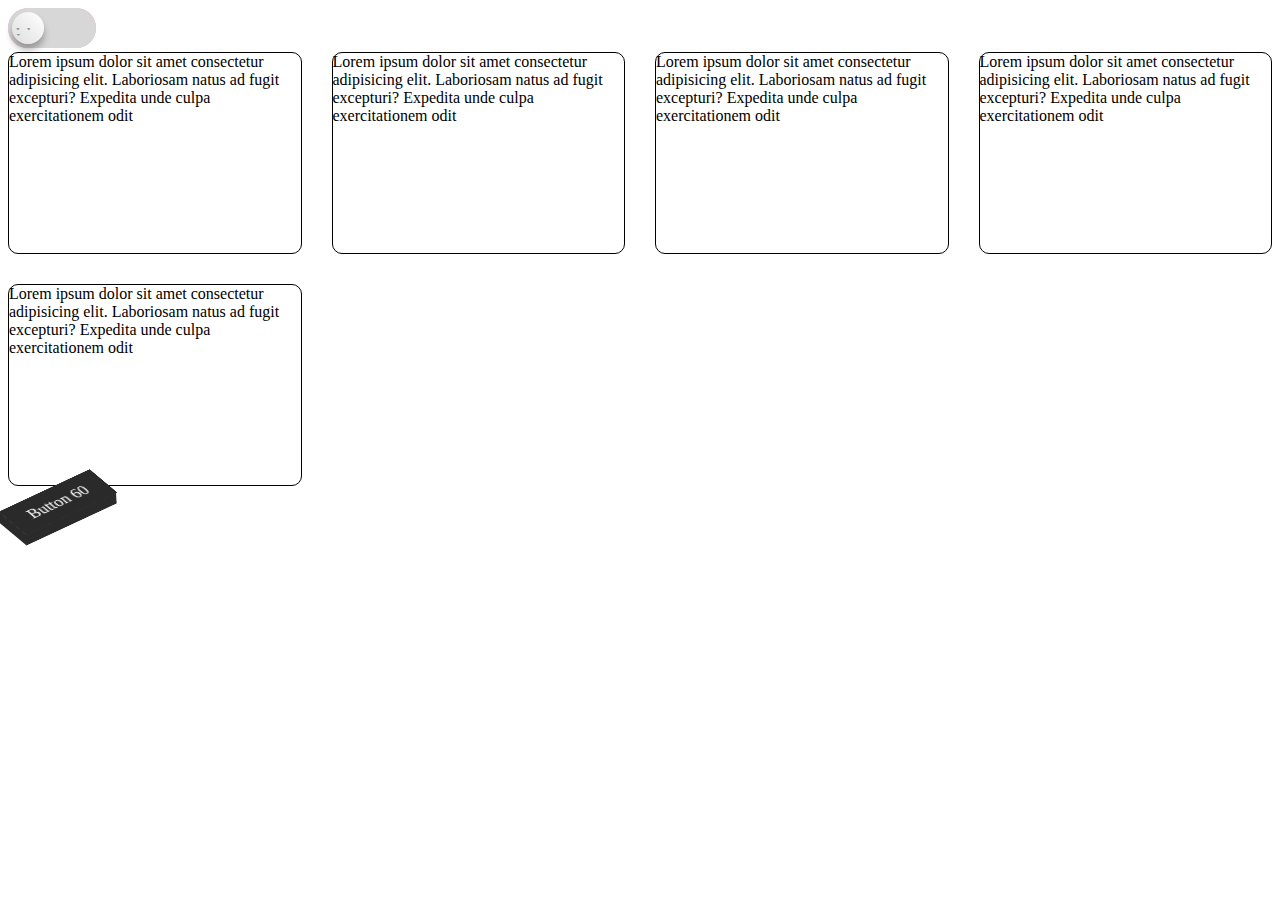
<file: js-button/index.html>
<!DOCTYPE html>
 <html lang="en">
 <head>
     <meta charset="UTF-8">
     <meta name="viewport" content="width=device-width, initial-scale=1.0">
     <title>Document</title>
     <link rel="stylesheet" href="index.css">
     <script src="https://cdnjs.cloudflare.com/ajax/libs/jquery/3.7.1/jquery.min.js"></script>
 
 </head>
 <body>
 
   <div class="container">
     <div class="checkbox-wrapper-5">
       <div class="check">
         <input id="check-5" type="checkbox">
         <label for="check-5"></label>
       </div>
     </div>
  
     
   </div>
 
 
 
     <div class="container">
        <div class="box">
            Lorem ipsum dolor sit amet consectetur adipisicing elit. Laboriosam natus ad fugit excepturi? Expedita unde culpa exercitationem odit
          </div>
        
         <div class="box">
           Lorem ipsum dolor sit amet consectetur adipisicing elit. Laboriosam natus ad fugit excepturi? Expedita unde culpa exercitationem odit
         </div>
         <div class="box">
           Lorem ipsum dolor sit amet consectetur adipisicing elit. Laboriosam natus ad fugit excepturi? Expedita unde culpa exercitationem odit
         </div>
         <div class="box">
           Lorem ipsum dolor sit amet consectetur adipisicing elit. Laboriosam natus ad fugit excepturi? Expedita unde culpa exercitationem odit
         </div>
         <div class="box">
           Lorem ipsum dolor sit amet consectetur adipisicing elit. Laboriosam natus ad fugit excepturi? Expedita unde culpa exercitationem odit
         </div>
     </div>
 
     <div class="container">
       
    <!-- HTML !-->
<button class="button-60" role="button">
    <span></span>
    <span></span>
    <span></span>
    <span></span>
    <span class="text">Button 60</span>
  </button>
  
   
     </div>
 
 </body>
 
 <script>
 
 $("#check-5").change(function(){
   $("body").toggleClass("dark")
 })
     
 </script>
 </html>
</file>
<file: js-button/index.css>
.container{
    max-width: 1320px;
    margin: auto;

    display: grid;
    /* grid-template-columns: 200px 300px 400px;
    grid-template-rows: 100px 200px; */

    grid-template-columns: repeat(4, 1fr);
    gap: 30px;
}


@media(max-width:767px){
    .container{
        /* grid-template-columns: repeat(2, 1fr); */
        grid-template-columns: 1fr 2fr 3fr;
        gap: 10px;
    }
}
.box{

    height: 200px;
    border: 1PX SOLID black;
    border-radius: 10px;

}





body{
  transition: all 0.6s;

}


.dark{
  background-color: rgb(203, 238, 106);
}

.dark .box{
  background-color: rgb(248, 169, 21);
  color: rgb(126, 84, 6);
  font-size: 20px;
  border: 1px solid white;

}
     
  
  .checkbox-wrapper-5 .check {
    --size: 40px;

    position: relative;
    background: linear-gradient(90deg, #f19af3, #f099b5);
    line-height: 0;
    perspective: 400px;
    font-size: var(--size);
  }

  .checkbox-wrapper-5 .check input[type="checkbox"],
  .checkbox-wrapper-5 .check label,
  .checkbox-wrapper-5 .check label::before,
  .checkbox-wrapper-5 .check label::after,
  .checkbox-wrapper-5 .check {
    appearance: none;
    display: inline-block;
    border-radius: var(--size);
    border: 0;
    transition: .35s ease-in-out;
    box-sizing: border-box;
    cursor: pointer;
  }

  .checkbox-wrapper-5 .check label {
    width: calc(2.2 * var(--size));
    height: var(--size);
    background: #d7d7d7;
    overflow: hidden;
  }

  .checkbox-wrapper-5 .check input[type="checkbox"] {
    position: absolute;
    z-index: 1;
    width: calc(.8 * var(--size));
    height: calc(.8 * var(--size));
    top: calc(.1 * var(--size));
    left: calc(.1 * var(--size));
    background: linear-gradient(45deg, #dedede, #ffffff);
    box-shadow: 0 6px 7px rgba(0,0,0,0.3);
    outline: none;
    margin: 0;
  }

  .checkbox-wrapper-5 .check input[type="checkbox"]:checked {
    left: calc(1.3 * var(--size));
  }

  .checkbox-wrapper-5 .check input[type="checkbox"]:checked + label {
    background: transparent;
  }

  .checkbox-wrapper-5 .check label::before,
  .checkbox-wrapper-5 .check label::after {
    content: "· ·";
    position: absolute;
    overflow: hidden;
    left: calc(.15 * var(--size));
    top: calc(.5 * var(--size));
    height: var(--size);
    letter-spacing: calc(-0.04 * var(--size));
    color: #9b9b9b;
    font-family: "Times New Roman", serif;
    z-index: 2;
    font-size: calc(.6 * var(--size));
    border-radius: 0;
    transform-origin: 0 0 calc(-0.5 * var(--size));
    backface-visibility: hidden;
  }

  .checkbox-wrapper-5 .check label::after {
    content: "●";
    top: calc(.65 * var(--size));
    left: calc(.2 * var(--size));
    height: calc(.1 * var(--size));
    width: calc(.35 * var(--size));
    font-size: calc(.2 * var(--size));
    transform-origin: 0 0 calc(-0.4 * var(--size));
  }

  .checkbox-wrapper-5 .check input[type="checkbox"]:checked + label::before,
  .checkbox-wrapper-5 .check input[type="checkbox"]:checked + label::after {
    left: calc(1.55 * var(--size));
    top: calc(.4 * var(--size));
    line-height: calc(.1 * var(--size));
    transform: rotateY(360deg);
  }

  .checkbox-wrapper-5 .check input[type="checkbox"]:checked + label::after {
    height: calc(.16 * var(--size));
    top: calc(.55 * var(--size));
    left: calc(1.6 * var(--size));
    font-size: calc(.6 * var(--size));
    line-height: 0;
  }
  .button-60 {
    transform: rotate(-25deg) skew(25deg);
    transform-style: preserve-3d;
    position: relative;
    list-style: none;
    width: 100px;
    height: 32px;
    border: none;
    background: transparent;
    font-family: inherit;
    cursor: pointer;
    margin-bottom: 12px;
  }
  
  .button-60:before {
    content: '';
    position: absolute;
    bottom: -10px;
    left: -5px;
    width: 100%;
    height: 10px;
    background: #2a2a2a;
    transform: skewX(-41deg);
  }
  
  .button-60:after {
    content: '';
    position: absolute;
    top: 5px;
    left: -9px;
    width: 9px;
    height: 100%;
    background: #2a2a2a;
    transform: skewY(-49deg);
  }
  
  .button-60 span {
    position: absolute;
    top: 0;
    left: 0;
    width: 100%;
    height: 100%;
    background: #2a2a2a;
    color: #fff;
    font-size: 16px;
    display: flex;
    align-items: center;
    justify-content: center;
    transition: 1.1s ease-out;
  }
  
  .button-60:hover span {
    z-index: 1000;
    transition: .3s;
    color: #fff;
  }
  
  .button-60:hover span:nth-child(5) {
    transform: translate(40px, -40px);
    opacity: 1;
  }
  
  .button-60:hover span:nth-child(4) {
    transform: translate(30px, -30px);
    opacity: .8;
  }
  
  .button-60:hover span:nth-child(3) {
    transform: translate(20px, -20px);
    opacity: .6;
  }
  
  .button-60:hover span:nth-child(2) {
    transform: translate(10px, -10px);
    opacity: .4;
  }
  
  .button-60:hover span:nth-child(1) {
    transform: translate(0px, 0px);
    opacity: .2;
  }
  
  .button-60:active span:nth-child(5) {
    transform: translate(20px, -20px);
    opacity: 1;
  }
  
  .button-60:active span:nth-child(4) {
    transform: translate(15px, -15px);
  }
  
  .button-60:active span:nth-child(3) {
    transform: translate(10px, -10px);
  }
  
  .button-60:active span:nth-child(2) {
    transform: translate(5px, -5px);
  }
  
  .button-60:active span:nth-child(1) {
    transform: translate(0px, 0px);
  }
  
  .button-60:nth-child(1):hover span {
    background: #52E19F;
  }
</file>
